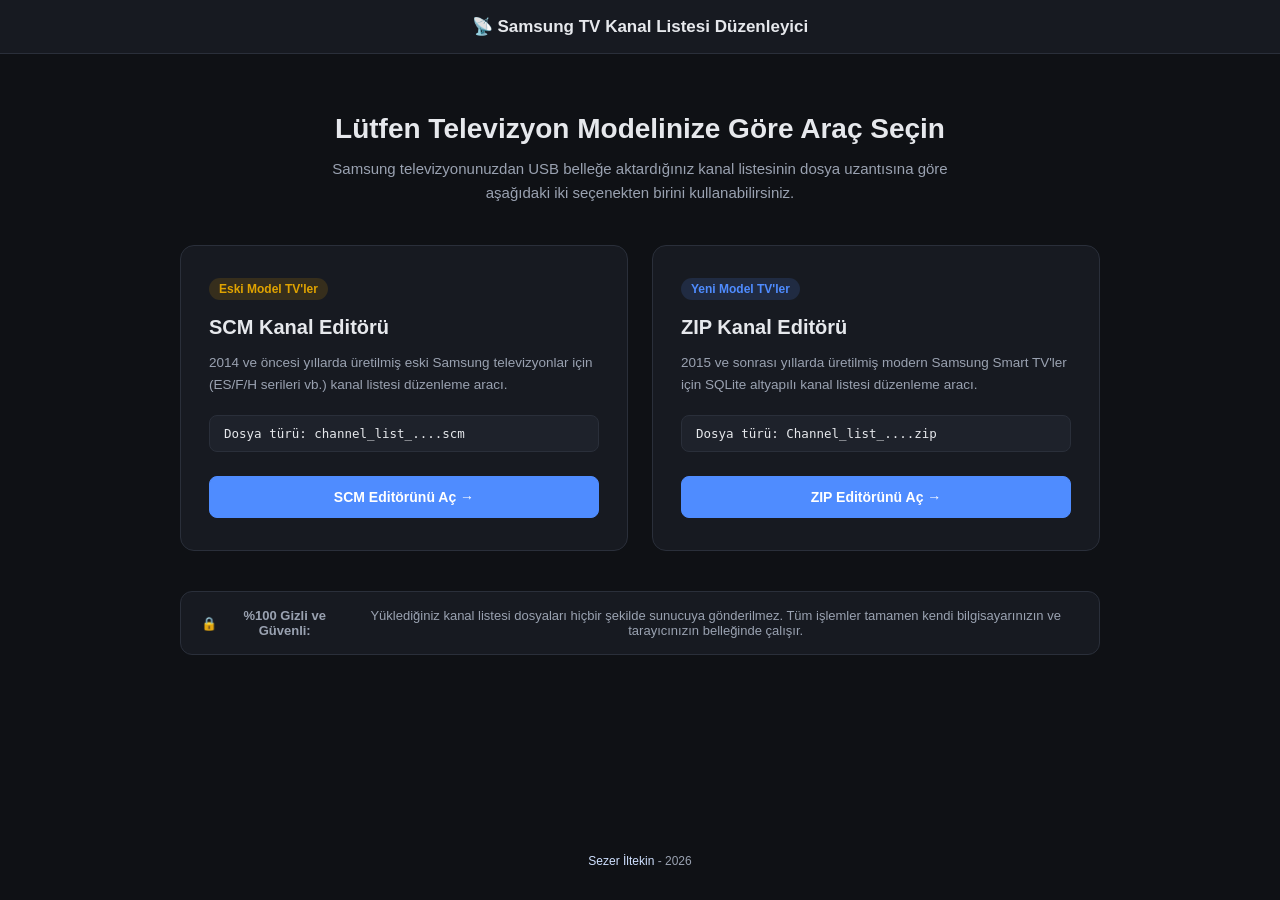
<file: index.html>
<!DOCTYPE html>
<html lang="tr">

<head>
  <meta charset="UTF-8">
  <meta name="viewport" content="width=device-width, initial-scale=1.0">
  <title>Samsung TV Kanal Listesi Düzenleyici</title>
  <link rel="stylesheet" href="style.css">
  <style>
    .hub-container {
      max-width: 960px;
      margin: 40px auto;
      padding: 0 20px;
      text-align: center;
    }
    .hub-header {
      margin-bottom: 40px;
    }
    .hub-header h1 {
      font-size: 28px;
      font-weight: 700;
      margin-bottom: 12px;
    }
    .hub-header p {
      color: var(--muted);
      font-size: 15px;
      max-width: 620px;
      margin: 0 auto;
      line-height: 1.6;
    }
    .hub-grid {
      display: grid;
      grid-template-columns: repeat(auto-fit, minmax(320px, 1fr));
      gap: 24px;
      margin-bottom: 40px;
    }
    .hub-card {
      background: var(--panel);
      border: 1px solid var(--border);
      border-radius: 14px;
      padding: 32px 28px;
      text-align: left;
      display: flex;
      flex-direction: column;
      justify-content: space-between;
      transition: transform 0.15s ease, border-color 0.15s ease;
    }
    .hub-card:hover {
      transform: translateY(-3px);
      border-color: var(--accent);
    }
    .card-badge {
      display: inline-block;
      align-self: flex-start;
      background: rgba(79, 140, 255, 0.15);
      color: var(--accent);
      padding: 4px 10px;
      border-radius: 20px;
      font-size: 12px;
      font-weight: 600;
      margin-bottom: 16px;
    }
    .card-badge.scm {
      background: rgba(224, 163, 0, 0.15);
      color: var(--warn);
    }
    .hub-card h2 {
      font-size: 20px;
      font-weight: 600;
      margin: 0 0 10px 0;
      color: var(--text);
    }
    .hub-card p {
      color: var(--muted);
      font-size: 13.5px;
      line-height: 1.6;
      margin-bottom: 20px;
    }
    .file-type-box {
      background: var(--panel2);
      border: 1px solid var(--border);
      border-radius: 8px;
      padding: 10px 14px;
      font-size: 12.5px;
      color: var(--text);
      font-family: monospace;
      margin-bottom: 24px;
    }
    .hub-card .btn {
      width: 100%;
      justify-content: center;
      padding: 12px;
      font-size: 14px;
      font-weight: 600;
      text-decoration: none;
    }
    .info-banner {
      background: var(--panel);
      border: 1px solid var(--border);
      border-radius: 12px;
      padding: 16px 20px;
      color: var(--muted);
      font-size: 13px;
      display: inline-flex;
      align-items: center;
      gap: 10px;
      margin-bottom: 20px;
    }
  </style>
</head>

<body>

  <header style="justify-content: center;">
    <h1>📡 Samsung TV Kanal Listesi Düzenleyici</h1>
  </header>

  <div class="hub-container">
    <div class="hub-header">
      <h1>Lütfen Televizyon Modelinize Göre Araç Seçin</h1>
      <p>Samsung televizyonunuzdan USB belleğe aktardığınız kanal listesinin dosya uzantısına göre aşağıdaki iki seçenekten birini kullanabilirsiniz.</p>
    </div>

    <div class="hub-grid">
      <!-- SCM Card -->
      <div class="hub-card">
        <div>
          <span class="card-badge scm">Eski Model TV'ler</span>
          <h2>SCM Kanal Editörü</h2>
          <p>2014 ve öncesi yıllarda üretilmiş eski Samsung televizyonlar için (ES/F/H serileri vb.) kanal listesi düzenleme aracı.</p>
          <div class="file-type-box">Dosya türü: channel_list_....scm</div>
        </div>
        <a href="samsung-scm/index.html" class="btn primary">SCM Editörünü Aç →</a>
      </div>

      <!-- ZIP Card -->
      <div class="hub-card">
        <div>
          <span class="card-badge">Yeni Model TV'ler</span>
          <h2>ZIP Kanal Editörü</h2>
          <p>2015 ve sonrası yıllarda üretilmiş modern Samsung Smart TV'ler için SQLite altyapılı kanal listesi düzenleme aracı.</p>
          <div class="file-type-box">Dosya türü: Channel_list_....zip</div>
        </div>
        <a href="samsung-zip/index.html" class="btn primary">ZIP Editörünü Aç →</a>
      </div>
    </div>

    <div class="info-banner">
      🔒 <b>%100 Gizli ve Güvenli:</b> Yüklediğiniz kanal listesi dosyaları hiçbir şekilde sunucuya gönderilmez. Tüm işlemler tamamen kendi bilgisayarınızın ve tarayıcınızın belleğinde çalışır.
    </div>
  </div>

  <footer class="site-footer">
    <a href="https://x.com/sezeriltekin" target="_blank" rel="noopener noreferrer">Sezer İltekin</a> - 2026
  </footer>

</body>

</html>
</file>
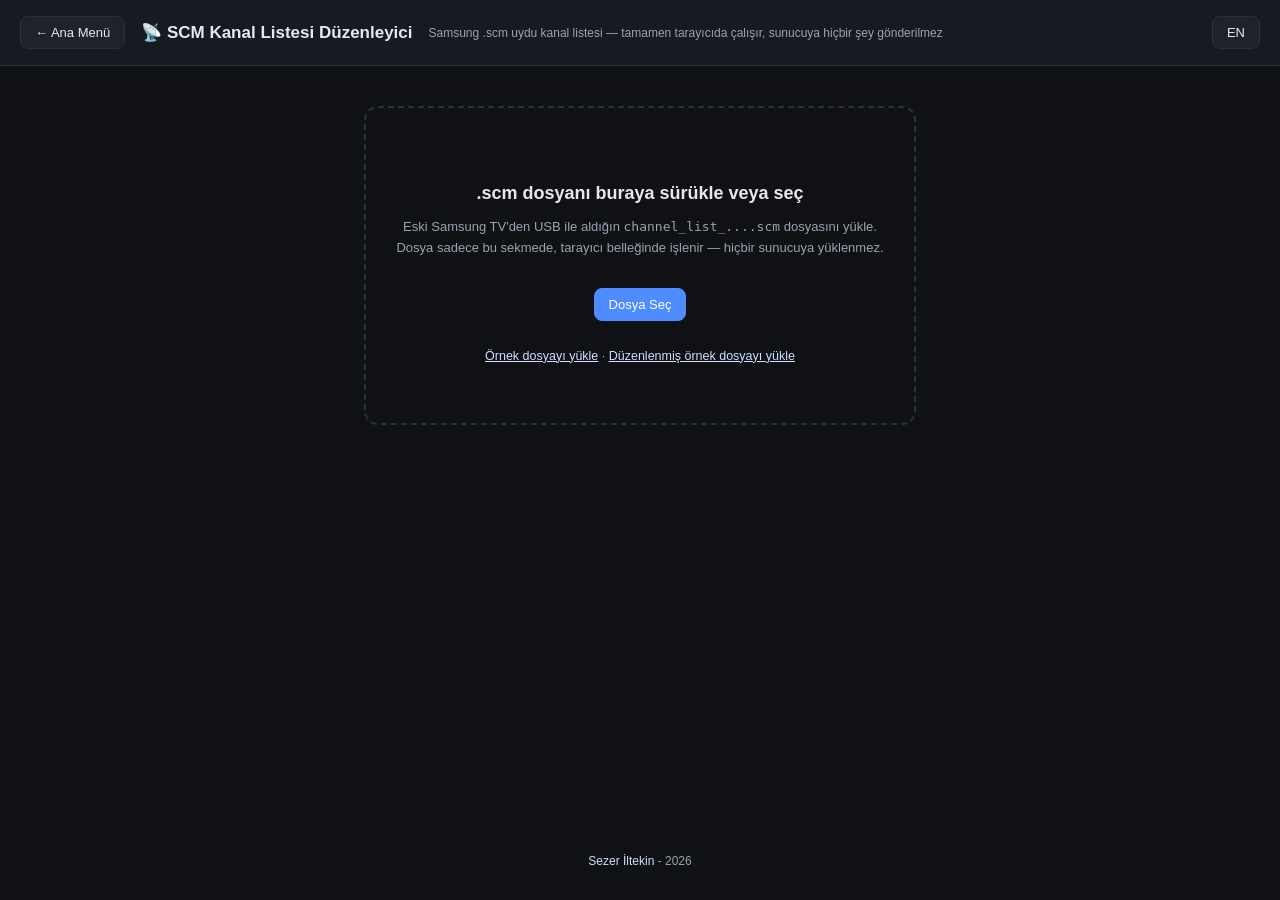
<file: samsung-scm/index.html>
<!-- 2026-08-16 17:13 update -->
<!DOCTYPE html>
<html lang="tr">

<head>
  <meta charset="UTF-8">
  <meta name="viewport" content="width=device-width, initial-scale=1.0">
  <title data-i18n="pageTitle">SCM Kanal Listesi Düzenleyici</title>
  <link rel="stylesheet" href="style.css">
  <script src="example/sampleB64.js"></script>
</head>

<body>

  <header>
    <a href="../index.html" class="btn" style="text-decoration:none;">← Ana Menü</a>
    <h1 data-i18n="h1">📡 SCM Kanal Listesi Düzenleyici</h1>
    <span class="sub" data-i18n="headerSub">Eski Samsung .scm uydu kanal listesi &mdash; tamamen tarayıcıda çalışır</span>
    <input type="file" id="fileInput" accept=".scm">
    <button class="btn" id="langToggle" style="margin-left:auto;">EN</button>
    <button class="btn hidden" id="resetBtn" data-i18n="resetBtn">↺ Sıfırla</button>
    <button class="btn primary hidden" id="saveBtn" disabled data-i18n="saveBtn">💾 Kaydet (.scm indir)</button>
    <span id="status" class="hidden"></span>
  </header>

  <div id="dropzone">
    <h2 data-i18n="dropzoneTitle">.scm dosyanı buraya sürükle veya seç</h2>
    <p data-i18n-html="dropzoneP">
      Eski Samsung TV'den USB ile aldığın <code>channel_list_....scm</code> dosyasını yükle.<br>
      Dosya sadece bu sekmede, tarayıcı belleğinde işlenir &mdash; hiçbir sunucuya yüklenmez.
    </p>
    <button class="btn primary" id="openBtn" data-i18n="openBtn">Dosya Seç</button>
    <div class="example-link">
      <a href="#" id="loadExampleLink" data-i18n="loadExample">Örnek dosyayı yükle</a>
      &middot;
      <a href="#" id="loadExampleEditedLink" data-i18n="loadExampleEdited">Düzenlenmiş örnek dosyayı yükle</a>
    </div>
  </div>

  <div id="app">
    <div class="toolbar">
      <input type="text" id="search" data-i18n-placeholder="searchPlaceholder" placeholder="Kanal adında ara...">
      <select id="filterEnc">
        <option value="all" data-i18n="filterEncAll">Tümü</option>
        <option value="enc" data-i18n="filterEncEnc">Sadece şifreli 🔒</option>
        <option value="free" data-i18n="filterEncFree">Sadece şifresiz 🔓</option>
      </select>
      <select id="filterType">
        <option value="all" data-i18n="filterTypeAll">Tüm türler</option>
        <option value="sd" data-i18n="filterTypeSd">SD</option>
        <option value="hd" data-i18n="filterTypeHd">HD</option>
        <option value="radio" data-i18n="filterTypeRadio">Radyo</option>
      </select>
      <label><input type="checkbox" id="showDeleted"> <span data-i18n="showDeleted">Silinenleri göster</span></label>
      <div class="sep"></div>
      <button class="btn" id="selectAllBtn" data-i18n="selectAllBtn">Görüneni Seç</button>
      <button class="btn" id="selectNoneBtn" data-i18n="selectNoneBtn">Seçimi Temizle</button>
      <label><span data-i18n="selectFirstPrefix">İlk</span>
        <input type="number" id="selectFirstN" value="10" min="1" max="1000" style="width:56px">
        <span data-i18n="selectFirstSuffix">kanalı seç</span>
        <button class="btn" id="selectFirstNBtn" style="padding:6px 10px;" data-i18n="selectFirstBtn">Seç</button>
      </label>
      <button class="btn primary" id="openPickerBtn" data-i18n="openPickerBtn">🎯 Aratarak Sıra Oluştur</button>
      <div class="sep"></div>
      <button class="btn danger" id="deleteBtn" data-i18n="deleteBtn">🗑 Seçilenleri Sil</button>
      <button class="btn" id="undeleteBtn" data-i18n="undeleteBtn">↺ Seçilenleri Geri Al</button>

      <div class="sep"></div>
      <div class="menu">
        <button class="btn menu-trigger" id="sortMenuBtn" data-i18n="sortMenuBtn">🔀 Kanal Sırası ▾</button>
        <div class="menu-panel" id="sortMenuPanel">
          <div class="menu-note" data-i18n="sortMenuHelp">Bu seçenekler yalnızca yeni sırayı önizler; kanal numaraları sen uygulayana kadar değişmez.</div>
          <div class="menu-title" data-i18n="menuSortGroupTitle">Sıra oluştur (önizleme)</div>
          <button class="btn" id="sortNameBtn" data-i18n="sortNameBtn">🔤 İsme göre sırala (A-Z)</button>
          <button class="btn" id="selFirstBtn" data-i18n="selFirstBtn">⬆ Seçilenleri başa al</button>
          <button class="btn" id="selLastBtn" data-i18n="selLastBtn">⬇ Seçilenleri sona al</button>
          <button class="btn" id="radioFirstBtn" data-i18n="radioFirstBtn">⬆ Radyoları başa al</button>
          <button class="btn" id="radioLastBtn" data-i18n="radioLastBtn">⬇ Radyoları sona al</button>
          <button class="btn" id="encFirstBtn" data-i18n="encFirstBtn">⬆ Şifrelileri başa al</button>
          <button class="btn" id="encLastBtn" data-i18n="encLastBtn">⬇ Şifrelileri sona al</button>
        </div>
      </div>

      <div class="menu">
        <button class="btn menu-trigger" id="deleteMenuBtn" data-i18n="deleteMenuBtn">🗑 Toplu Silme ▾</button>
        <div class="menu-panel" id="deleteMenuPanel">
          <div class="menu-title" data-i18n="menuDeleteTypeTitle">Türe göre sil</div>
          <button class="btn danger" id="deleteSdBtn" data-i18n="deleteSdBtn">Tüm SD kanalları sil</button>
          <button class="btn danger" id="deleteHdBtn" data-i18n="deleteHdBtn">Tüm HD kanalları sil</button>
          <button class="btn danger" id="deleteRadioBtn" data-i18n="deleteRadioBtn">Tüm radyoları sil</button>
          <button class="btn danger" id="deleteTvBtn" data-i18n="deleteTvBtn">Tüm TV kanallarını sil (radyo
            hariç)</button>
          <div class="menu-sep"></div>
          <div class="menu-title" data-i18n="menuDeleteEncTitle">Şifre durumuna göre sil</div>
          <button class="btn danger" id="deleteEncBtn" data-i18n="deleteEncBtn">Tüm şifreli kanalları sil</button>
          <button class="btn danger" id="deleteFreeBtn" data-i18n="deleteFreeBtn">Tüm şifresiz kanalları sil</button>
          <div class="menu-sep"></div>
          <div class="menu-title" data-i18n="menuDeleteOtherTitle">Diğer</div>
          <button class="btn danger" id="deleteEmptyBtn" data-i18n="deleteEmptyBtn">Boş isimli kanalları sil</button>
          <button class="btn danger" id="deleteDuplicateBtn" data-i18n="deleteDuplicateBtn">Mükerrer kanalları sil (HD'yi koru)</button>
        </div>
      </div>
    </div>

    <div class="order-draft-bar hidden" id="orderDraftBar">
      <div class="order-draft-info">
        <strong id="orderChangeTitle">Yeni kanal sırası önizleniyor</strong>
        <span id="draftOrderCount"></span>
      </div>
      <div class="order-draft-actions">
        <label id="draftStartControls"><span data-i18n="startNoLabel">Başlangıç No:</span>
          <input type="number" id="renumberStart" value="1" min="0" max="65535">
        </label>
        <button class="btn" id="cancelDraftOrderBtn" data-i18n="cancelDraftOrderBtn">Vazgeç</button>
        <button class="btn primary" id="applyDraftOrderBtn" data-i18n="applyOrderChangesBtn">Uygula</button>
      </div>
    </div>

    <div class="hint" data-i18n-html="hintHtml">
      💡 İpucu: Bir satıra tıklayıp seç, sonra <kbd>Shift</kbd> tuşunu basılı tutarak başka bir satıra tıkla &mdash;
      aradaki tüm kanallar (örn. ilk 10, ilk 20, ya da herhangi bir aralık) tek seferde seçilir.
    </div>

    <div class="stats">
      <span><span data-i18n="statTotalLabel">Toplam kayıt:</span> <b id="statTotal">0</b></span>
      <span><span data-i18n="statUsedLabel">Kullanılan:</span> <b id="statUsed">0</b></span>
      <span><span data-i18n="statEncLabel">Şifreli:</span> <b id="statEnc">0</b></span>
      <span><span data-i18n="statFreeLabel">Şifresiz:</span> <b id="statFree">0</b></span>
      <span><span data-i18n="statDeletedLabel">Silinen (bu oturumda):</span> <b id="statDeleted">0</b></span>
      <span><span data-i18n="statShownLabel">Gösterilen:</span> <b id="statShown">0</b></span>
      <span><span data-i18n="statSelectedLabel">Seçili:</span> <b id="statSelected">0</b></span>
    </div>

    <div class="table-wrap">
      <table>
        <thead>
          <tr>
            <th style="width:72px" data-i18n="thOrder">Sıra</th>
            <th style="width:26px"><input type="checkbox" id="headerCheck"></th>
            <th data-sort="channelNo" style="width:70px" data-i18n="thNo">No ▾</th>
            <th data-sort="name" data-i18n="thName">Kanal Adı</th>
            <th data-sort="serviceType" style="width:70px" data-i18n="thType">Tür</th>
            <th data-sort="encrypted" style="width:90px" data-i18n="thEnc">Şifreli</th>
          </tr>
        </thead>
        <tbody id="tbody"></tbody>
      </table>
    </div>

    <div class="footer-note" data-i18n="footerNote">
      Not: Bu araç .scm formatını dosya içeriğinden tersine mühendislikle çözerek yazılmıştır (resmi Samsung belgesi
      kullanılmamıştır). Kanal adı, kanal numarası, şifreli bayrağı ve silme işlemleri test edilip doğrulanmıştır.
      Kaydetmeden önce orijinal dosyanın bir yedeğini almanı öneririz. Silme işlemi kaydı sıfırlar (TV'nin kendi
      "kanal sil" davranışına benzer şekilde slot yeniden kullanılabilir hâle gelir); kanal sırası fiziksel olarak
      değiştirilmez, sadece kanal numarası (No) alanı güncellenir.
    </div>
  </div>

  <div class="modal-overlay" id="pickerOverlay">
    <div class="modal-box">
      <div class="modal-header">
        <h3 data-i18n="pickerTitle">🎯 Aratarak Sıra Oluştur</h3>
        <button class="close-x" id="pickerCloseX">✕</button>
      </div>
      <div class="modal-body">
        <div class="modal-col">
          <div class="modal-col-title"><span data-i18n="pickerColSearch">Kanal ara</span><span
              id="pickerResultCount"></span></div>
          <input type="text" class="modal-search" id="pickerSearch" data-i18n-placeholder="pickerSearchPlaceholder"
            placeholder="Yazmaya başla, kanal adında ara..." autocomplete="off">
          <div class="pick-list" id="pickerResults"></div>
        </div>
        <div class="modal-col">
          <div class="modal-col-title"><span data-i18n="pickerColChosen">Seçilen sıra</span><span
              id="pickerCount">0</span></div>
          <div class="pick-list" id="pickerChosen"></div>
        </div>
      </div>
      <div class="modal-footer">
        <label><span data-i18n="startNoLabel">Başlangıç No:</span> <input type="number" id="pickerStart" value="1"
            min="0" max="65535" style="width:70px"></label>
        <div class="spacer"></div>
        <button class="btn" id="pickerClearBtn" data-i18n="pickerClearBtn">Listeyi Temizle</button>
        <button class="btn" id="pickerCancelBtn" data-i18n="pickerCancelBtn">İptal</button>
        <button class="btn primary" id="pickerSaveBtn" data-i18n="pickerSaveBtn">💾 Kaydet ve Başa Uygula</button>
      </div>
    </div>
  </div>

  <footer class="site-footer">
    <a href="https://x.com/sezeriltekin" target="_blank" rel="noopener noreferrer">Sezer İltekin</a> - 2026
  </footer>

  <script src="app.js"></script>
</body>

</html>
</file>
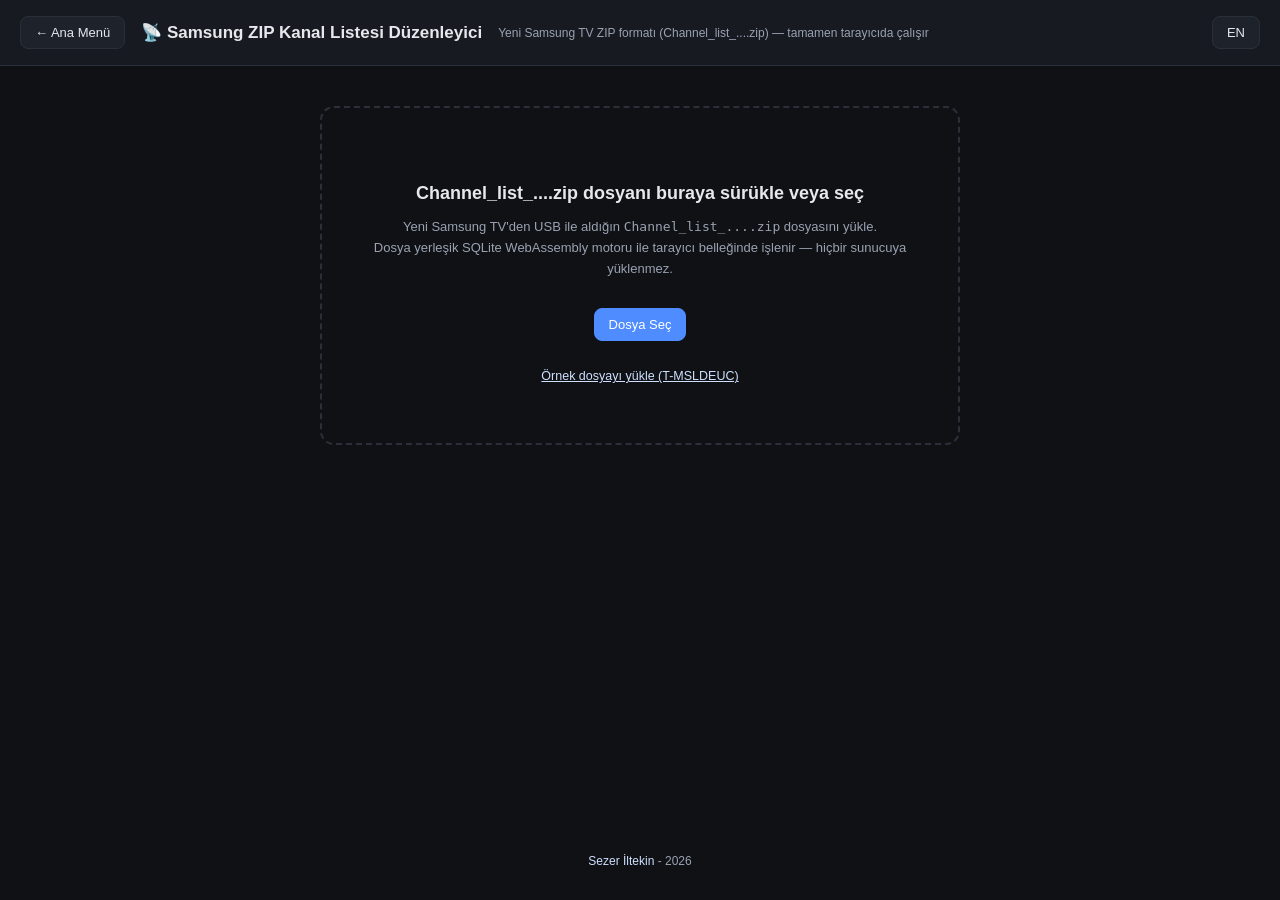
<file: samsung-zip/index.html>
<!DOCTYPE html>
<html lang="tr">

<head>
  <meta charset="UTF-8">
  <meta name="viewport" content="width=device-width, initial-scale=1.0">
  <title data-i18n="pageTitle">Samsung ZIP Kanal Listesi Düzenleyici</title>
  <link rel="stylesheet" href="style.css">
  <script src="lib/sql-asm.js"></script>
  <script src="example/sampleB64.js"></script>
</head>

<body>

  <header>
    <a href="../index.html" class="btn" style="text-decoration:none;" data-i18n="backToHub">← Ana Menü</a>
    <h1 data-i18n="h1">📡 Samsung ZIP Kanal Listesi Düzenleyici</h1>
    <span class="sub" data-i18n="headerSub">Yeni Samsung TV ZIP formatı (Channel_list_....zip) &mdash; tamamen tarayıcıda çalışır</span>
    <input type="file" id="fileInput" accept=".zip">
    <button class="btn" id="langToggle" style="margin-left:auto;">EN</button>
    <button class="btn hidden" id="resetBtn" data-i18n="resetBtn">↺ Sıfırla</button>
    <button class="btn primary hidden" id="saveBtn" disabled data-i18n="saveBtn">💾 Kaydet (.zip indir)</button>
    <span id="status" class="hidden"></span>
  </header>

  <div id="dropzone">
    <h2 data-i18n="dropzoneTitle">Channel_list_....zip dosyanı buraya sürükle veya seç</h2>
    <p data-i18n-html="dropzoneP">
      Yeni Samsung TV'den USB ile aldığın <code>Channel_list_....zip</code> dosyasını yükle.<br>
      Dosya yerleşik SQLite WebAssembly motoru ile tarayıcı belleğinde işlenir &mdash; hiçbir sunucuya yüklenmez.
    </p>
    <button class="btn primary" id="openBtn" data-i18n="openBtn">Dosya Seç</button>
    <div class="example-link">
      <a href="#" id="loadExampleLink" data-i18n="loadExample">Örnek dosyayı yükle (T-MSLDEUC)</a>
    </div>
  </div>

  <div id="app">
    <div class="toolbar">
      <input type="text" id="search" data-i18n-placeholder="searchPlaceholder" placeholder="Kanal adında ara...">
      <select id="filterEnc">
        <option value="all" data-i18n="filterEncAll">Tümü</option>
        <option value="enc" data-i18n="filterEncEnc">Sadece şifreli 🔒</option>
        <option value="free" data-i18n="filterEncFree">Sadece şifresiz 🔓</option>
      </select>
      <select id="filterType">
        <option value="all" data-i18n="filterTypeAll">Tüm türler</option>
        <option value="sd" data-i18n="filterTypeSd">SD</option>
        <option value="hd" data-i18n="filterTypeHd">HD</option>
        <option value="radio" data-i18n="filterTypeRadio">Radyo</option>
      </select>
      <label><input type="checkbox" id="showDeleted"> <span data-i18n="showDeleted">Silinenleri göster</span></label>
      <div class="sep"></div>
      <button class="btn" id="selectAllBtn" data-i18n="selectAllBtn">Görüneni Seç</button>
      <button class="btn" id="selectNoneBtn" data-i18n="selectNoneBtn">Seçimi Temizle</button>
      <label><span data-i18n="selectFirstPrefix">İlk</span>
        <input type="number" id="selectFirstN" value="10" min="1" max="1000" style="width:56px">
        <span data-i18n="selectFirstSuffix">kanalı seç</span>
        <button class="btn" id="selectFirstNBtn" style="padding:6px 10px;" data-i18n="selectFirstBtn">Seç</button>
      </label>
      <button class="btn primary" id="openPickerBtn" data-i18n="openPickerBtn">🎯 Aratarak Sıra Oluştur</button>
      <div class="sep"></div>
      <button class="btn danger" id="deleteBtn" data-i18n="deleteBtn">🗑 Seçilenleri Sil</button>
      <button class="btn" id="undeleteBtn" data-i18n="undeleteBtn">↺ Seçilenleri Geri Al</button>

      <div class="sep"></div>
      <div class="menu">
        <button class="btn menu-trigger" id="sortMenuBtn" data-i18n="sortMenuBtn">🔀 Kanal Sırası ▾</button>
        <div class="menu-panel" id="sortMenuPanel">
          <div class="menu-note" data-i18n="sortMenuHelp">Bu seçenekler yalnızca yeni sırayı önizler; kanal numaraları sen uygulayana kadar değişmez.</div>
          <div class="menu-title" data-i18n="menuSortGroupTitle">Sıra oluştur (önizleme)</div>
          <button class="btn" id="sortNameBtn" data-i18n="sortNameBtn">🔤 İsme göre sırala (A-Z)</button>
          <button class="btn" id="selFirstBtn" data-i18n="selFirstBtn">⬆ Seçilenleri başa al</button>
          <button class="btn" id="selLastBtn" data-i18n="selLastBtn">⬇ Seçilenleri sona al</button>
          <button class="btn" id="radioFirstBtn" data-i18n="radioFirstBtn">⬆ Radyoları başa al</button>
          <button class="btn" id="radioLastBtn" data-i18n="radioLastBtn">⬇ Radyoları sona al</button>
          <button class="btn" id="encFirstBtn" data-i18n="encFirstBtn">⬆ Şifrelileri başa al</button>
          <button class="btn" id="encLastBtn" data-i18n="encLastBtn">⬇ Şifrelileri sona al</button>
        </div>
      </div>

      <div class="menu">
        <button class="btn menu-trigger" id="deleteMenuBtn" data-i18n="deleteMenuBtn">🗑 Toplu Silme ▾</button>
        <div class="menu-panel" id="deleteMenuPanel">
          <div class="menu-title" data-i18n="menuDeleteTypeTitle">Türe göre sil</div>
          <button class="btn danger" id="deleteSdBtn" data-i18n="deleteSdBtn">Tüm SD kanalları sil</button>
          <button class="btn danger" id="deleteHdBtn" data-i18n="deleteHdBtn">Tüm HD kanalları sil</button>
          <button class="btn danger" id="deleteRadioBtn" data-i18n="deleteRadioBtn">Tüm radyoları sil</button>
          <button class="btn danger" id="deleteTvBtn" data-i18n="deleteTvBtn">Tüm TV kanallarını sil (radyo hariç)</button>
          <div class="menu-sep"></div>
          <div class="menu-title" data-i18n="menuDeleteEncTitle">Şifre durumuna göre sil</div>
          <button class="btn danger" id="deleteEncBtn" data-i18n="deleteEncBtn">Tüm şifreli kanalları sil</button>
          <button class="btn danger" id="deleteFreeBtn" data-i18n="deleteFreeBtn">Tüm şifresiz kanalları sil</button>
          <div class="menu-sep"></div>
          <div class="menu-title" data-i18n="menuDeleteOtherTitle">Diğer</div>
          <button class="btn danger" id="deleteEmptyBtn" data-i18n="deleteEmptyBtn">Boş isimli kanalları sil</button>
          <button class="btn danger" id="deleteDuplicateBtn" data-i18n="deleteDuplicateBtn">Mükerrer kanalları sil (HD'yi koru)</button>
        </div>
      </div>
    </div>

    <div class="order-draft-bar hidden" id="orderDraftBar">
      <div class="order-draft-info">
        <strong id="orderChangeTitle">Yeni kanal sırası önizleniyor</strong>
        <span id="draftOrderCount"></span>
      </div>
      <div class="order-draft-actions">
        <label id="draftStartControls"><span data-i18n="startNoLabel">Başlangıç No:</span>
          <input type="number" id="renumberStart" value="1" min="0" max="65535">
        </label>
        <button class="btn" id="cancelDraftOrderBtn" data-i18n="cancelDraftOrderBtn">Vazgeç</button>
        <button class="btn primary" id="applyDraftOrderBtn" data-i18n="applyOrderChangesBtn">Uygula</button>
      </div>
    </div>

    <div class="hint" data-i18n-html="hintHtml">
      💡 İpucu: Bir satıra tıklayıp seç, sonra <kbd>Shift</kbd> tuşunu basılı tutarak başka bir satıra tıkla &mdash;
      aradaki tüm kanallar tek seferde seçilir.
    </div>

    <div class="stats">
      <span><span data-i18n="statTotalLabel">Toplam kayıt:</span> <b id="statTotal">0</b></span>
      <span><span data-i18n="statUsedLabel">Kullanılan:</span> <b id="statUsed">0</b></span>
      <span><span data-i18n="statEncLabel">Şifreli:</span> <b id="statEnc">0</b></span>
      <span><span data-i18n="statFreeLabel">Şifresiz:</span> <b id="statFree">0</b></span>
      <span><span data-i18n="statDeletedLabel">Silinen (bu oturumda):</span> <b id="statDeleted">0</b></span>
      <span><span data-i18n="statShownLabel">Gösterilen:</span> <b id="statShown">0</b></span>
      <span><span data-i18n="statSelectedLabel">Seçili:</span> <b id="statSelected">0</b></span>
    </div>

    <div class="table-wrap">
      <table>
        <thead>
          <tr>
            <th style="width:72px" data-i18n="thOrder">Sıra</th>
            <th style="width:26px"><input type="checkbox" id="headerCheck"></th>
            <th data-sort="channelNo" style="width:70px" data-i18n="thNo">No ▾</th>
            <th data-sort="name" data-i18n="thName">Kanal Adı</th>
            <th data-sort="serviceType" style="width:70px" data-i18n="thType">Tür</th>
            <th data-sort="encrypted" style="width:90px" data-i18n="thEnc">Şifreli</th>
          </tr>
        </thead>
        <tbody id="tbody"></tbody>
      </table>
    </div>

    <div class="footer-note" data-i18n="footerNote">
      Not: Bu araç yeni nesil Samsung TV'lerin SQLite tabanlı ZIP kanal listesini düzenler. Kanal adı, kanal numarası, şifreli bayrağı ve silme işlemleri test edilip doğrulanmıştır. Kaydetmeden önce orijinal dosyanın bir yedeğini almanı öneririz.
    </div>
  </div>

  <div class="modal-overlay" id="pickerOverlay">
    <div class="modal-box">
      <div class="modal-header">
        <h3 data-i18n="pickerTitle">🎯 Aratarak Sıra Oluştur</h3>
        <button class="close-x" id="pickerCloseX">✕</button>
      </div>
      <div class="modal-body">
        <div class="modal-col">
          <div class="modal-col-title"><span data-i18n="pickerColSearch">Kanal ara</span><span id="pickerResultCount"></span></div>
          <input type="text" class="modal-search" id="pickerSearch" data-i18n-placeholder="pickerSearchPlaceholder"
            placeholder="Yazmaya başla, kanal adında ara..." autocomplete="off">
          <div class="pick-list" id="pickerResults"></div>
        </div>
        <div class="modal-col">
          <div class="modal-col-title"><span data-i18n="pickerColChosen">Seçilen sıra</span><span id="pickerCount">0</span></div>
          <div class="pick-list" id="pickerChosen"></div>
        </div>
      </div>
      <div class="modal-footer">
        <label><span data-i18n="startNoLabel">Başlangıç No:</span> <input type="number" id="pickerStart" value="1" min="0" max="65535" style="width:70px"></label>
        <div class="spacer"></div>
        <button class="btn" id="pickerClearBtn" data-i18n="pickerClearBtn">Listeyi Temizle</button>
        <button class="btn" id="pickerCancelBtn" data-i18n="pickerCancelBtn">İptal</button>
        <button class="btn primary" id="pickerSaveBtn" data-i18n="pickerSaveBtn">💾 Kaydet ve Başa Uygula</button>
      </div>
    </div>
  </div>

  <footer class="site-footer">
    <a href="https://x.com/sezeriltekin" target="_blank" rel="noopener noreferrer">Sezer İltekin</a> - 2026
  </footer>

  <script src="app.js"></script>
</body>

</html>
</file>
<file: style.css>
:root {
    --bg: #0f1115;
    --panel: #171a21;
    --panel2: #1e222b;
    --border: #2a2f3a;
    --text: #e6e8ec;
    --muted: #9aa2b1;
    --accent: #4f8cff;
    --accent2: #3a6fd6;
    --danger: #e5484d;
    --danger2: #c53d41;
    --ok: #2fbf71;
    --warn: #e0a300;
    --radius: 8px;
  }
  * { box-sizing: border-box; }
  html, body { height: 100%; }
  body {
    margin: 0;
    font-family: -apple-system, BlinkMacSystemFont, "Segoe UI", Roboto, Arial, sans-serif;
    background: var(--bg);
    color: var(--text);
    font-size: 14px;
    display: flex;
    flex-direction: column;
    min-height: 100vh;
  }
  header {
    padding: 16px 20px;
    border-bottom: 1px solid var(--border);
    display: flex;
    align-items: center;
    gap: 16px;
    flex-wrap: wrap;
    background: var(--panel);
  }
  header h1 {
    font-size: 17px;
    margin: 0;
    font-weight: 600;
    white-space: nowrap;
  }
  header .sub {
    color: var(--muted);
    font-size: 12px;
  }
  #fileBtn, .btn {
    background: var(--panel2);
    border: 1px solid var(--border);
    color: var(--text);
    padding: 8px 14px;
    border-radius: var(--radius);
    cursor: pointer;
    font-size: 13px;
    display: inline-flex;
    align-items: center;
    gap: 6px;
    white-space: nowrap;
  }
  .btn:hover { border-color: var(--accent); }
  .btn:disabled { opacity: 0.4; cursor: not-allowed; }
  .btn.primary { background: var(--accent); border-color: var(--accent); color: #fff; }
  .btn.primary:hover { background: var(--accent2); }
  .btn.danger { background: rgba(229,72,77,0.12); border-color: var(--danger); color: #ff9a9d; }
  .btn.danger:hover { background: rgba(229,72,77,0.22); }
  #fileInput { display: none; }
  #status { color: var(--muted); font-size: 12px; margin-left: auto; }
  .hidden { display: none !important; }

  #app { display: none; padding: 16px 20px; }
  #app.visible { display: block; }

  .toolbar {
    display: flex;
    align-items: center;
    gap: 10px;
    flex-wrap: wrap;
    background: var(--panel);
    border: 1px solid var(--border);
    border-radius: var(--radius);
    padding: 10px 12px;
    margin-bottom: 12px;
  }
  .toolbar input[type=text], .toolbar input[type=number], .toolbar select {
    background: var(--panel2);
    border: 1px solid var(--border);
    color: var(--text);
    padding: 7px 10px;
    border-radius: 6px;
    font-size: 13px;
  }
  .toolbar input[type=text] { width: 220px; }
  .toolbar .sep { width: 1px; align-self: stretch; background: var(--border); margin: 0 4px; }
  .toolbar label { color: var(--muted); font-size: 12px; display: flex; align-items: center; gap: 6px; }
  .toolbar .group-label { color: var(--muted); font-size: 12px; margin-right: 2px; white-space: nowrap; }

  .menu { position: relative; display: inline-block; }
  .menu-trigger.open { border-color: var(--accent); color: var(--accent); }
  .menu-panel {
    display: none;
    position: absolute;
    top: calc(100% + 6px);
    left: 0;
    background: var(--panel2);
    border: 1px solid var(--border);
    border-radius: 10px;
    padding: 10px;
    flex-direction: column;
    gap: 4px;
    min-width: 260px;
    box-shadow: 0 12px 28px rgba(0,0,0,0.5);
    z-index: 50;
  }
  .menu-panel.open { display: flex; }
  .menu-panel .btn { width: 100%; justify-content: flex-start; }
  .menu-panel .menu-sep { height: 1px; background: var(--border); margin: 6px 0; }
  .menu-panel .menu-title { color: var(--muted); font-size: 11px; text-transform: uppercase; letter-spacing: 0.03em; padding: 2px 4px 4px; }
  .menu-panel .menu-row { display: flex; gap: 6px; align-items: center; padding: 2px 4px 6px; }
  .menu-panel .menu-row input[type=number] { width: 70px; }

  .hint { color: var(--muted); font-size: 11.5px; margin-bottom: 10px; }
  .hint kbd { background: var(--panel2); border: 1px solid var(--border); border-radius: 4px; padding: 1px 5px; font-size: 11px; }

  .stats { display: flex; gap: 14px; color: var(--muted); font-size: 12px; margin-bottom: 10px; flex-wrap: wrap; }
  .stats b { color: var(--text); }

  .table-wrap {
    border: 1px solid var(--border);
    border-radius: var(--radius);
    overflow: auto;
    max-height: 70vh;
    background: var(--panel);
  }
  table { border-collapse: collapse; width: 100%; }
  thead th {
    position: sticky; top: 0;
    background: var(--panel2);
    text-align: left;
    padding: 8px 10px;
    font-size: 12px;
    color: var(--muted);
    border-bottom: 1px solid var(--border);
    cursor: pointer;
    user-select: none;
    white-space: nowrap;
  }
  thead th:hover { color: var(--text); }
  tbody td {
    padding: 5px 10px;
    border-bottom: 1px solid var(--border);
    font-size: 13px;
    vertical-align: middle;
  }
  tbody tr { transition: background 0.1s; cursor: pointer; }
  tbody tr:hover { background: rgba(255,255,255,0.02); }
  tbody tr.selected { background: rgba(79,140,255,0.08); }
  tbody tr.deleted { opacity: 0.35; }
  tbody tr.dragging { opacity: 0.3; }
  tbody tr.drop-target { border-top: 2px solid var(--accent); }

  .drag-handle { cursor: grab; color: var(--muted); width: 18px; text-align: center; }
  .num-input {
    width: 60px;
    background: var(--panel2);
    border: 1px solid var(--border);
    color: var(--text);
    padding: 4px 6px;
    border-radius: 4px;
    font-size: 13px;
  }
  .name-input {
    width: 100%;
    min-width: 220px;
    background: transparent;
    border: 1px solid transparent;
    color: var(--text);
    padding: 4px 6px;
    border-radius: 4px;
    font-size: 13px;
  }
  .name-input:hover { border-color: var(--border); }
  .name-input:focus { background: var(--panel2); border-color: var(--accent); outline: none; }

  .badge {
    display: inline-block;
    padding: 2px 8px;
    border-radius: 20px;
    font-size: 11px;
    font-weight: 600;
    white-space: nowrap;
  }
  .badge.enc { background: rgba(229,72,77,0.15); color: #ff9a9d; }
  .badge.free { background: rgba(47,191,113,0.15); color: #6bf0a5; }
  .badge.hd { background: rgba(79,140,255,0.15); color: #9cc0ff; }
  .badge.sd { background: rgba(154,162,177,0.15); color: var(--muted); }
  .badge.radio { background: rgba(224,163,0,0.15); color: #f0c96b; }

  #dropzone {
    margin: 40px auto;
    max-width: 640px;
    border: 2px dashed var(--border);
    border-radius: 14px;
    padding: 60px 30px;
    text-align: center;
    color: var(--muted);
  }
  #dropzone.dragover { border-color: var(--accent); color: var(--text); }
  #dropzone h2 { color: var(--text); font-weight: 600; font-size: 18px; margin-bottom: 8px; }
  #dropzone p { font-size: 13px; line-height: 1.6; }
  #dropzone .btn { margin-top: 16px; }
  .example-link { margin-top: 28px; font-size: 12.5px; }
  .example-link a { color: #cfe0ff; text-decoration: underline; }
  .example-link a:hover { color: #fff; }

  .footer-note {
    color: var(--muted);
    font-size: 11.5px;
    margin-top: 10px;
    line-height: 1.6;
  }
  .toast {
    position: fixed;
    bottom: 20px; right: 20px;
    background: var(--panel2);
    border: 1px solid var(--border);
    padding: 12px 16px;
    border-radius: 8px;
    font-size: 13px;
    max-width: 380px;
    box-shadow: 0 8px 24px rgba(0,0,0,0.4);
    z-index: 100;
  }
  .toast.error { border-color: var(--danger); color: #ff9a9d; }
  .toast.ok { border-color: var(--ok); color: #6bf0a5; }

  .modal-overlay {
    display: none;
    position: fixed;
    inset: 0;
    background: rgba(0,0,0,0.55);
    z-index: 200;
    align-items: center;
    justify-content: center;
  }
  .modal-overlay.open { display: flex; }
  .modal-box {
    background: var(--panel);
    border: 1px solid var(--border);
    border-radius: 14px;
    width: min(880px, 94vw);
    max-height: 86vh;
    display: flex;
    flex-direction: column;
    box-shadow: 0 20px 60px rgba(0,0,0,0.6);
  }
  .modal-header {
    padding: 16px 20px;
    border-bottom: 1px solid var(--border);
    display: flex;
    align-items: center;
    gap: 10px;
  }
  .modal-header h3 { margin: 0; font-size: 15px; font-weight: 600; flex: 1; }
  .modal-header .close-x {
    background: none; border: none; color: var(--muted); font-size: 20px;
    cursor: pointer; line-height: 1; padding: 4px 8px; border-radius: 6px;
  }
  .modal-header .close-x:hover { background: var(--panel2); color: var(--text); }
  .modal-body {
    padding: 16px 20px;
    display: grid;
    grid-template-columns: 1fr 1fr;
    gap: 16px;
    overflow: hidden;
    flex: 1;
    min-height: 320px;
  }
  .modal-col { display: flex; flex-direction: column; min-height: 0; }
  .modal-col-title { font-size: 12px; color: var(--muted); margin-bottom: 8px; display: flex; justify-content: space-between; }
  .modal-search {
    width: 100%;
    background: var(--panel2);
    border: 1px solid var(--border);
    color: var(--text);
    padding: 9px 12px;
    border-radius: 8px;
    font-size: 13px;
    margin-bottom: 10px;
  }
  .pick-list {
    overflow-y: auto;
    border: 1px solid var(--border);
    border-radius: 8px;
    flex: 1;
    background: var(--panel2);
  }
  .pick-item {
    display: flex;
    align-items: center;
    gap: 8px;
    padding: 8px 10px;
    border-bottom: 1px solid var(--border);
    cursor: pointer;
    font-size: 13px;
  }
  .pick-item:last-child { border-bottom: none; }
  .pick-item:hover { background: rgba(79,140,255,0.08); }
  .pick-item .badge { flex-shrink: 0; }
  .pick-item.added { opacity: 0.5; }
  .pick-item .pi-name { flex: 1; overflow: hidden; text-overflow: ellipsis; white-space: nowrap; }
  .pick-item .pi-order {
    background: var(--accent); color: #fff; font-size: 11px; font-weight: 700;
    border-radius: 50%; width: 20px; height: 20px; display: flex; align-items: center; justify-content: center;
    flex-shrink: 0;
  }
  .pick-item .pi-remove, .pick-item .pi-move {
    background: none; border: none; color: var(--muted); cursor: pointer; font-size: 14px; padding: 2px 6px;
  }
  .pick-item .pi-remove:hover { color: var(--danger); }
  .pick-item .pi-move:hover { color: var(--text); }
  .pick-empty { padding: 20px; text-align: center; color: var(--muted); font-size: 12.5px; }
  .modal-footer {
    padding: 14px 20px;
    border-top: 1px solid var(--border);
    display: flex;
    align-items: center;
    gap: 10px;
  }
  .modal-footer .spacer { flex: 1; }

  .site-footer {
    text-align: center;
    padding: 24px 20px 32px;
    color: var(--muted);
    font-size: 12px;
    width: 100%;
    margin-top: auto;
  }
  .site-footer a { color: #cfe0ff; text-decoration: none; }
  .site-footer a:hover { text-decoration: underline; }

  #langToggle { min-width: 42px; justify-content: center; }
</file>
<file: samsung-scm/style.css>
:root {
    --bg: #0f1115;
    --panel: #171a21;
    --panel2: #1e222b;
    --border: #2a2f3a;
    --text: #e6e8ec;
    --muted: #9aa2b1;
    --accent: #4f8cff;
    --accent2: #3a6fd6;
    --danger: #e5484d;
    --danger2: #c53d41;
    --ok: #2fbf71;
    --warn: #e0a300;
    --radius: 8px;
  }
  * { box-sizing: border-box; }
  html, body { height: 100%; }
  body {
    margin: 0;
    font-family: -apple-system, BlinkMacSystemFont, "Segoe UI", Roboto, Arial, sans-serif;
    background: var(--bg);
    color: var(--text);
    font-size: 14px;
    display: flex;
    flex-direction: column;
    min-height: 100vh;
  }
  header {
    padding: 16px 20px;
    border-bottom: 1px solid var(--border);
    display: flex;
    align-items: center;
    gap: 16px;
    flex-wrap: wrap;
    background: var(--panel);
  }
  header h1 {
    font-size: 17px;
    margin: 0;
    font-weight: 600;
    white-space: nowrap;
  }
  header .sub {
    color: var(--muted);
    font-size: 12px;
  }
  #fileBtn, .btn {
    background: var(--panel2);
    border: 1px solid var(--border);
    color: var(--text);
    padding: 8px 14px;
    border-radius: var(--radius);
    cursor: pointer;
    font-size: 13px;
    display: inline-flex;
    align-items: center;
    gap: 6px;
    white-space: nowrap;
  }
  .btn:hover { border-color: var(--accent); }
  .btn:disabled { opacity: 0.4; cursor: not-allowed; }
  .btn.primary { background: var(--accent); border-color: var(--accent); color: #fff; }
  .btn.primary:hover { background: var(--accent2); }
  .btn.danger { background: rgba(229,72,77,0.12); border-color: var(--danger); color: #ff9a9d; }
  .btn.danger:hover { background: rgba(229,72,77,0.22); }
  #fileInput { display: none; }
  #status { color: var(--muted); font-size: 12px; margin-left: auto; }
  .hidden { display: none !important; }

  #app { display: none; padding: 16px 20px; }
  #app.visible { display: block; }

  .toolbar {
    display: flex;
    align-items: center;
    gap: 10px;
    flex-wrap: wrap;
    background: var(--panel);
    border: 1px solid var(--border);
    border-radius: var(--radius);
    padding: 10px 12px;
    margin-bottom: 12px;
  }
  .toolbar input[type=text], .toolbar input[type=number], .toolbar select {
    background: var(--panel2);
    border: 1px solid var(--border);
    color: var(--text);
    padding: 7px 10px;
    border-radius: 6px;
    font-size: 13px;
  }
  .toolbar input[type=text] { width: 220px; }
  .toolbar .sep { width: 1px; align-self: stretch; background: var(--border); margin: 0 4px; }
  .toolbar label { color: var(--muted); font-size: 12px; display: flex; align-items: center; gap: 6px; }
  .toolbar .group-label { color: var(--muted); font-size: 12px; margin-right: 2px; white-space: nowrap; }

  .menu { position: relative; display: inline-block; }
  .menu-trigger.open { border-color: var(--accent); color: var(--accent); }
  .menu-panel {
    display: none;
    position: absolute;
    top: calc(100% + 6px);
    left: 0;
    background: var(--panel2);
    border: 1px solid var(--border);
    border-radius: 10px;
    padding: 10px;
    flex-direction: column;
    gap: 4px;
    min-width: 260px;
    box-shadow: 0 12px 28px rgba(0,0,0,0.5);
    z-index: 50;
  }
  .menu-panel.open { display: flex; }
  .menu-panel .btn { width: 100%; justify-content: flex-start; }
  .menu-panel .menu-sep { height: 1px; background: var(--border); margin: 6px 0; }
  .menu-panel .menu-title { color: var(--muted); font-size: 11px; text-transform: uppercase; letter-spacing: 0.03em; padding: 2px 4px 4px; }
  .menu-panel .menu-note { color: var(--muted); font-size: 11px; line-height: 1.4; padding: 2px 4px 8px; }
  .menu-panel .menu-row { display: flex; gap: 6px; align-items: center; padding: 2px 4px 6px; }
  .menu-panel .menu-row input[type=number] { width: 70px; }

  .order-draft-bar { display: flex; align-items: center; justify-content: space-between; gap: 12px; flex-wrap: wrap; margin-bottom: 10px; padding: 10px 12px; border: 1px solid var(--accent); border-radius: 10px; background: var(--panel2); }
  .order-draft-info { display: flex; flex-direction: column; gap: 2px; }
  .order-draft-info span { color: var(--muted); font-size: 11px; }
  .order-draft-actions { display: flex; align-items: center; gap: 7px; flex-wrap: wrap; }
  .order-draft-actions label { color: var(--muted); font-size: 12px; display: flex; align-items: center; gap: 6px; }
  .order-draft-actions input[type=number] { width: 70px; }

  .hint { color: var(--muted); font-size: 11.5px; margin-bottom: 10px; }
  .hint kbd { background: var(--panel2); border: 1px solid var(--border); border-radius: 4px; padding: 1px 5px; font-size: 11px; }

  .stats { display: flex; gap: 14px; color: var(--muted); font-size: 12px; margin-bottom: 10px; flex-wrap: wrap; }
  .stats b { color: var(--text); }

  .table-wrap {
    border: 1px solid var(--border);
    border-radius: var(--radius);
    overflow: auto;
    max-height: 70vh;
    background: var(--panel);
  }
  table { border-collapse: collapse; width: 100%; }
  thead th {
    position: sticky; top: 0;
    background: var(--panel2);
    text-align: left;
    padding: 8px 10px;
    font-size: 12px;
    color: var(--muted);
    border-bottom: 1px solid var(--border);
    cursor: pointer;
    user-select: none;
    white-space: nowrap;
  }
  thead th:hover { color: var(--text); }
  tbody td {
    padding: 5px 10px;
    border-bottom: 1px solid var(--border);
    font-size: 13px;
    vertical-align: middle;
  }
  tbody tr { transition: background 0.1s; cursor: pointer; }
  tbody tr:hover { background: rgba(255,255,255,0.02); }
  tbody tr.selected { background: rgba(79,140,255,0.08); }
  tbody tr.deleted { opacity: 0.35; }
  tbody tr.dragging { opacity: 0.3; }
  tbody tr.drop-target { border-top: 2px solid var(--accent); }

  .drag-handle { cursor: grab; color: var(--muted); width: 72px; white-space: nowrap; text-align: left; }
  .drag-handle .drag-grip { display: inline-block; width: 18px; text-align: center; }
  .drag-handle .order-position { color: var(--accent); font-weight: 700; font-size: 11px; margin-left: 4px; }
  .num-input {
    width: 60px;
    background: var(--panel2);
    border: 1px solid var(--border);
    color: var(--text);
    padding: 4px 6px;
    border-radius: 4px;
    font-size: 13px;
  }
  .name-input {
    width: 100%;
    min-width: 220px;
    background: transparent;
    border: 1px solid transparent;
    color: var(--text);
    padding: 4px 6px;
    border-radius: 4px;
    font-size: 13px;
  }
  .name-input:hover { border-color: var(--border); }
  .name-input:focus { background: var(--panel2); border-color: var(--accent); outline: none; }

  .badge {
    display: inline-block;
    padding: 2px 8px;
    border-radius: 20px;
    font-size: 11px;
    font-weight: 600;
    white-space: nowrap;
  }
  .badge.enc { background: rgba(229,72,77,0.15); color: #ff9a9d; }
  .badge.free { background: rgba(47,191,113,0.15); color: #6bf0a5; }
  .badge.hd { background: rgba(79,140,255,0.15); color: #9cc0ff; }
  .badge.sd { background: rgba(154,162,177,0.15); color: var(--muted); }
  .badge.radio { background: rgba(224,163,0,0.15); color: #f0c96b; }

  #dropzone {
    margin: 40px auto;
    max-width: 640px;
    border: 2px dashed var(--border);
    border-radius: 14px;
    padding: 60px 30px;
    text-align: center;
    color: var(--muted);
  }
  #dropzone.dragover { border-color: var(--accent); color: var(--text); }
  #dropzone h2 { color: var(--text); font-weight: 600; font-size: 18px; margin-bottom: 8px; }
  #dropzone p { font-size: 13px; line-height: 1.6; }
  #dropzone .btn { margin-top: 16px; }
  .example-link { margin-top: 28px; font-size: 12.5px; }
  .example-link a { color: #cfe0ff; text-decoration: underline; }
  .example-link a:hover { color: #fff; }

  .footer-note {
    color: var(--muted);
    font-size: 11.5px;
    margin-top: 10px;
    line-height: 1.6;
  }
  .toast {
    position: fixed;
    bottom: 20px; right: 20px;
    background: var(--panel2);
    border: 1px solid var(--border);
    padding: 12px 16px;
    border-radius: 8px;
    font-size: 13px;
    max-width: 380px;
    box-shadow: 0 8px 24px rgba(0,0,0,0.4);
    z-index: 100;
  }
  .toast.error { border-color: var(--danger); color: #ff9a9d; }
  .toast.ok { border-color: var(--ok); color: #6bf0a5; }

  .modal-overlay {
    display: none;
    position: fixed;
    inset: 0;
    background: rgba(0,0,0,0.55);
    z-index: 200;
    align-items: center;
    justify-content: center;
  }
  .modal-overlay.open { display: flex; }
  .modal-box {
    background: var(--panel);
    border: 1px solid var(--border);
    border-radius: 14px;
    width: min(880px, 94vw);
    max-height: 86vh;
    display: flex;
    flex-direction: column;
    box-shadow: 0 20px 60px rgba(0,0,0,0.6);
  }
  .modal-header {
    padding: 16px 20px;
    border-bottom: 1px solid var(--border);
    display: flex;
    align-items: center;
    gap: 10px;
  }
  .modal-header h3 { margin: 0; font-size: 15px; font-weight: 600; flex: 1; }
  .modal-header .close-x {
    background: none; border: none; color: var(--muted); font-size: 20px;
    cursor: pointer; line-height: 1; padding: 4px 8px; border-radius: 6px;
  }
  .modal-header .close-x:hover { background: var(--panel2); color: var(--text); }
  .modal-body {
    padding: 16px 20px;
    display: grid;
    grid-template-columns: 1fr 1fr;
    gap: 16px;
    overflow: hidden;
    flex: 1;
    min-height: 320px;
  }
  .modal-col { display: flex; flex-direction: column; min-height: 0; }
  .modal-col-title { font-size: 12px; color: var(--muted); margin-bottom: 8px; display: flex; justify-content: space-between; }
  .modal-search {
    width: 100%;
    background: var(--panel2);
    border: 1px solid var(--border);
    color: var(--text);
    padding: 9px 12px;
    border-radius: 8px;
    font-size: 13px;
    margin-bottom: 10px;
  }
  .pick-list {
    overflow-y: auto;
    border: 1px solid var(--border);
    border-radius: 8px;
    flex: 1;
    background: var(--panel2);
  }
  .pick-item {
    display: flex;
    align-items: center;
    gap: 8px;
    padding: 8px 10px;
    border-bottom: 1px solid var(--border);
    cursor: pointer;
    font-size: 13px;
  }
  .pick-item:last-child { border-bottom: none; }
  .pick-item:hover { background: rgba(79,140,255,0.08); }
  .pick-item .badge { flex-shrink: 0; }
  .pick-item.added { opacity: 0.5; }
  .pick-item .pi-name { flex: 1; overflow: hidden; text-overflow: ellipsis; white-space: nowrap; }
  .pick-item .pi-order {
    background: var(--accent); color: #fff; font-size: 11px; font-weight: 700;
    border-radius: 50%; width: 20px; height: 20px; display: flex; align-items: center; justify-content: center;
    flex-shrink: 0;
  }
  .pick-item .pi-remove, .pick-item .pi-move {
    background: none; border: none; color: var(--muted); cursor: pointer; font-size: 14px; padding: 2px 6px;
  }
  .pick-item .pi-remove:hover { color: var(--danger); }
  .pick-item .pi-move:hover { color: var(--text); }
  .pick-empty { padding: 20px; text-align: center; color: var(--muted); font-size: 12.5px; }
  .modal-footer {
    padding: 14px 20px;
    border-top: 1px solid var(--border);
    display: flex;
    align-items: center;
    gap: 10px;
  }
  .modal-footer .spacer { flex: 1; }

  .site-footer {
    text-align: center;
    padding: 24px 20px 32px;
    color: var(--muted);
    font-size: 12px;
    width: 100%;
    margin-top: auto;
  }
  .site-footer a { color: #cfe0ff; text-decoration: none; }
  .site-footer a:hover { text-decoration: underline; }

  #langToggle { min-width: 42px; justify-content: center; }
</file>
<file: samsung-zip/style.css>
:root {
    --bg: #0f1115;
    --panel: #171a21;
    --panel2: #1e222b;
    --border: #2a2f3a;
    --text: #e6e8ec;
    --muted: #9aa2b1;
    --accent: #4f8cff;
    --accent2: #3a6fd6;
    --danger: #e5484d;
    --danger2: #c53d41;
    --ok: #2fbf71;
    --warn: #e0a300;
    --radius: 8px;
  }
  * { box-sizing: border-box; }
  html, body { height: 100%; }
  body {
    margin: 0;
    font-family: -apple-system, BlinkMacSystemFont, "Segoe UI", Roboto, Arial, sans-serif;
    background: var(--bg);
    color: var(--text);
    font-size: 14px;
    display: flex;
    flex-direction: column;
    min-height: 100vh;
  }
  header {
    padding: 16px 20px;
    border-bottom: 1px solid var(--border);
    display: flex;
    align-items: center;
    gap: 16px;
    flex-wrap: wrap;
    background: var(--panel);
  }
  header h1 {
    font-size: 17px;
    margin: 0;
    font-weight: 600;
    white-space: nowrap;
  }
  header .sub {
    color: var(--muted);
    font-size: 12px;
  }
  #fileBtn, .btn {
    background: var(--panel2);
    border: 1px solid var(--border);
    color: var(--text);
    padding: 8px 14px;
    border-radius: var(--radius);
    cursor: pointer;
    font-size: 13px;
    display: inline-flex;
    align-items: center;
    gap: 6px;
    white-space: nowrap;
  }
  .btn:hover { border-color: var(--accent); }
  .btn:disabled { opacity: 0.4; cursor: not-allowed; }
  .btn.primary { background: var(--accent); border-color: var(--accent); color: #fff; }
  .btn.primary:hover { background: var(--accent2); }
  .btn.danger { background: rgba(229,72,77,0.12); border-color: var(--danger); color: #ff9a9d; }
  .btn.danger:hover { background: rgba(229,72,77,0.22); }
  #fileInput { display: none; }
  #status { color: var(--muted); font-size: 12px; margin-left: auto; }
  .hidden { display: none !important; }

  #app { display: none; padding: 16px 20px; }
  #app.visible { display: block; }

  .toolbar {
    display: flex;
    align-items: center;
    gap: 10px;
    flex-wrap: wrap;
    background: var(--panel);
    border: 1px solid var(--border);
    border-radius: var(--radius);
    padding: 10px 12px;
    margin-bottom: 12px;
  }
  .toolbar input[type=text], .toolbar input[type=number], .toolbar select {
    background: var(--panel2);
    border: 1px solid var(--border);
    color: var(--text);
    padding: 7px 10px;
    border-radius: 6px;
    font-size: 13px;
  }
  .toolbar input[type=text] { width: 220px; }
  .toolbar .sep { width: 1px; align-self: stretch; background: var(--border); margin: 0 4px; }
  .toolbar label { color: var(--muted); font-size: 12px; display: flex; align-items: center; gap: 6px; }
  .toolbar .group-label { color: var(--muted); font-size: 12px; margin-right: 2px; white-space: nowrap; }

  .menu { position: relative; display: inline-block; }
  .menu-trigger.open { border-color: var(--accent); color: var(--accent); }
  .menu-panel {
    display: none;
    position: absolute;
    top: calc(100% + 6px);
    left: 0;
    background: var(--panel2);
    border: 1px solid var(--border);
    border-radius: 10px;
    padding: 10px;
    flex-direction: column;
    gap: 4px;
    min-width: 260px;
    box-shadow: 0 12px 28px rgba(0,0,0,0.5);
    z-index: 50;
  }
  .menu-panel.open { display: flex; }
  .menu-panel .btn { width: 100%; justify-content: flex-start; }
  .menu-panel .menu-sep { height: 1px; background: var(--border); margin: 6px 0; }
  .menu-panel .menu-title { color: var(--muted); font-size: 11px; text-transform: uppercase; letter-spacing: 0.03em; padding: 2px 4px 4px; }
  .menu-panel .menu-note { color: var(--muted); font-size: 11px; line-height: 1.4; padding: 2px 4px 8px; }
  .menu-panel .menu-row { display: flex; gap: 6px; align-items: center; padding: 2px 4px 6px; }
  .menu-panel .menu-row input[type=number] { width: 70px; }

  .order-draft-bar { display: flex; align-items: center; justify-content: space-between; gap: 12px; flex-wrap: wrap; margin-bottom: 10px; padding: 10px 12px; border: 1px solid var(--accent); border-radius: 10px; background: var(--panel2); }
  .order-draft-info { display: flex; flex-direction: column; gap: 2px; }
  .order-draft-info span { color: var(--muted); font-size: 11px; }
  .order-draft-actions { display: flex; align-items: center; gap: 7px; flex-wrap: wrap; }
  .order-draft-actions label { color: var(--muted); font-size: 12px; display: flex; align-items: center; gap: 6px; }
  .order-draft-actions input[type=number] { width: 70px; }

  .hint { color: var(--muted); font-size: 11.5px; margin-bottom: 10px; }
  .hint kbd { background: var(--panel2); border: 1px solid var(--border); border-radius: 4px; padding: 1px 5px; font-size: 11px; }

  .stats { display: flex; gap: 14px; color: var(--muted); font-size: 12px; margin-bottom: 10px; flex-wrap: wrap; }
  .stats b { color: var(--text); }

  .table-wrap {
    border: 1px solid var(--border);
    border-radius: var(--radius);
    overflow: auto;
    max-height: 70vh;
    background: var(--panel);
  }
  table { border-collapse: collapse; width: 100%; }
  thead th {
    position: sticky; top: 0;
    background: var(--panel2);
    text-align: left;
    padding: 8px 10px;
    font-size: 12px;
    color: var(--muted);
    border-bottom: 1px solid var(--border);
    cursor: pointer;
    user-select: none;
    white-space: nowrap;
  }
  thead th:hover { color: var(--text); }
  tbody td {
    padding: 5px 10px;
    border-bottom: 1px solid var(--border);
    font-size: 13px;
    vertical-align: middle;
  }
  tbody tr { transition: background 0.1s; cursor: pointer; }
  tbody tr:hover { background: rgba(255,255,255,0.02); }
  tbody tr.selected { background: rgba(79,140,255,0.08); }
  tbody tr.deleted { opacity: 0.35; }
  tbody tr.dragging { opacity: 0.3; }
  tbody tr.drop-target { border-top: 2px solid var(--accent); }

  .drag-handle { cursor: grab; color: var(--muted); width: 72px; white-space: nowrap; text-align: left; }
  .drag-handle .drag-grip { display: inline-block; width: 18px; text-align: center; }
  .drag-handle .order-position { color: var(--accent); font-weight: 700; font-size: 11px; margin-left: 4px; }
  .num-input {
    width: 60px;
    background: var(--panel2);
    border: 1px solid var(--border);
    color: var(--text);
    padding: 4px 6px;
    border-radius: 4px;
    font-size: 13px;
  }
  .name-input {
    width: 100%;
    min-width: 220px;
    background: transparent;
    border: 1px solid transparent;
    color: var(--text);
    padding: 4px 6px;
    border-radius: 4px;
    font-size: 13px;
  }
  .name-input:hover { border-color: var(--border); }
  .name-input:focus { background: var(--panel2); border-color: var(--accent); outline: none; }

  .badge {
    display: inline-block;
    padding: 2px 8px;
    border-radius: 20px;
    font-size: 11px;
    font-weight: 600;
    white-space: nowrap;
  }
  .badge.enc { background: rgba(229,72,77,0.15); color: #ff9a9d; }
  .badge.free { background: rgba(47,191,113,0.15); color: #6bf0a5; }
  .badge.hd { background: rgba(79,140,255,0.15); color: #9cc0ff; }
  .badge.sd { background: rgba(154,162,177,0.15); color: var(--muted); }
  .badge.radio { background: rgba(224,163,0,0.15); color: #f0c96b; }

  #dropzone {
    margin: 40px auto;
    max-width: 640px;
    border: 2px dashed var(--border);
    border-radius: 14px;
    padding: 60px 30px;
    text-align: center;
    color: var(--muted);
  }
  #dropzone.dragover { border-color: var(--accent); color: var(--text); }
  #dropzone h2 { color: var(--text); font-weight: 600; font-size: 18px; margin-bottom: 8px; }
  #dropzone p { font-size: 13px; line-height: 1.6; }
  #dropzone .btn { margin-top: 16px; }
  .example-link { margin-top: 28px; font-size: 12.5px; }
  .example-link a { color: #cfe0ff; text-decoration: underline; }
  .example-link a:hover { color: #fff; }

  .footer-note {
    color: var(--muted);
    font-size: 11.5px;
    margin-top: 10px;
    line-height: 1.6;
  }
  .toast {
    position: fixed;
    bottom: 20px; right: 20px;
    background: var(--panel2);
    border: 1px solid var(--border);
    padding: 12px 16px;
    border-radius: 8px;
    font-size: 13px;
    max-width: 380px;
    box-shadow: 0 8px 24px rgba(0,0,0,0.4);
    z-index: 100;
  }
  .toast.error { border-color: var(--danger); color: #ff9a9d; }
  .toast.ok { border-color: var(--ok); color: #6bf0a5; }

  .modal-overlay {
    display: none;
    position: fixed;
    inset: 0;
    background: rgba(0,0,0,0.55);
    z-index: 200;
    align-items: center;
    justify-content: center;
  }
  .modal-overlay.open { display: flex; }
  .modal-box {
    background: var(--panel);
    border: 1px solid var(--border);
    border-radius: 14px;
    width: min(880px, 94vw);
    max-height: 86vh;
    display: flex;
    flex-direction: column;
    box-shadow: 0 20px 60px rgba(0,0,0,0.6);
  }
  .modal-header {
    padding: 16px 20px;
    border-bottom: 1px solid var(--border);
    display: flex;
    align-items: center;
    gap: 10px;
  }
  .modal-header h3 { margin: 0; font-size: 15px; font-weight: 600; flex: 1; }
  .modal-header .close-x {
    background: none; border: none; color: var(--muted); font-size: 20px;
    cursor: pointer; line-height: 1; padding: 4px 8px; border-radius: 6px;
  }
  .modal-header .close-x:hover { background: var(--panel2); color: var(--text); }
  .modal-body {
    padding: 16px 20px;
    display: grid;
    grid-template-columns: 1fr 1fr;
    gap: 16px;
    overflow: hidden;
    flex: 1;
    min-height: 320px;
  }
  .modal-col { display: flex; flex-direction: column; min-height: 0; }
  .modal-col-title { font-size: 12px; color: var(--muted); margin-bottom: 8px; display: flex; justify-content: space-between; }
  .modal-search {
    width: 100%;
    background: var(--panel2);
    border: 1px solid var(--border);
    color: var(--text);
    padding: 9px 12px;
    border-radius: 8px;
    font-size: 13px;
    margin-bottom: 10px;
  }
  .pick-list {
    overflow-y: auto;
    border: 1px solid var(--border);
    border-radius: 8px;
    flex: 1;
    background: var(--panel2);
  }
  .pick-item {
    display: flex;
    align-items: center;
    gap: 8px;
    padding: 8px 10px;
    border-bottom: 1px solid var(--border);
    cursor: pointer;
    font-size: 13px;
  }
  .pick-item:last-child { border-bottom: none; }
  .pick-item:hover { background: rgba(79,140,255,0.08); }
  .pick-item .badge { flex-shrink: 0; }
  .pick-item.added { opacity: 0.5; }
  .pick-item .pi-name { flex: 1; overflow: hidden; text-overflow: ellipsis; white-space: nowrap; }
  .pick-item .pi-order {
    background: var(--accent); color: #fff; font-size: 11px; font-weight: 700;
    border-radius: 50%; width: 20px; height: 20px; display: flex; align-items: center; justify-content: center;
    flex-shrink: 0;
  }
  .pick-item .pi-remove, .pick-item .pi-move {
    background: none; border: none; color: var(--muted); cursor: pointer; font-size: 14px; padding: 2px 6px;
  }
  .pick-item .pi-remove:hover { color: var(--danger); }
  .pick-item .pi-move:hover { color: var(--text); }
  .pick-empty { padding: 20px; text-align: center; color: var(--muted); font-size: 12.5px; }
  .modal-footer {
    padding: 14px 20px;
    border-top: 1px solid var(--border);
    display: flex;
    align-items: center;
    gap: 10px;
  }
  .modal-footer .spacer { flex: 1; }

  .site-footer {
    text-align: center;
    padding: 24px 20px 32px;
    color: var(--muted);
    font-size: 12px;
    width: 100%;
    margin-top: auto;
  }
  .site-footer a { color: #cfe0ff; text-decoration: none; }
  .site-footer a:hover { text-decoration: underline; }

  #langToggle { min-width: 42px; justify-content: center; }
</file>
